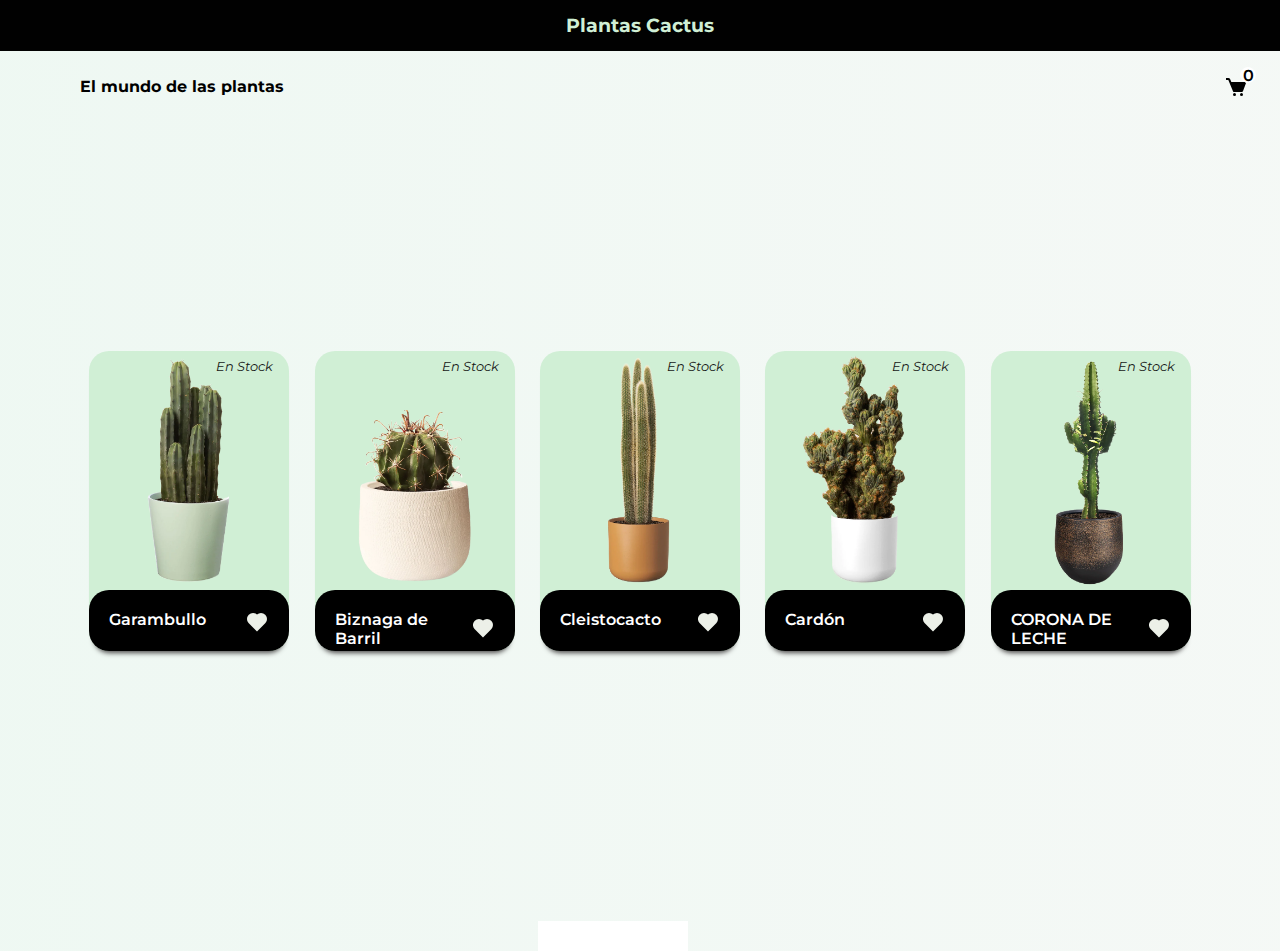
<file: html/cactus.html>
<!DOCTYPE html>
<html lang="en">
<head>
    <meta charset="UTF-8">
    <meta http-equiv="X-UA-Compatible" content="IE=edge">
    <meta name="viewport" content="width=device-width, initial-scale=1.0">
    <title>Cactus</title>
    <link rel="stylesheet" href="../css/plantas.css">
</head>
<body>
    <h3 id="titulo_h3">Plantas Cactus</h3>
    <div id='app'></div>
    <script src="../js/cactus.js"></script>
    <script src="../js/plantas.js"></script>
</body>
</html>
</file>
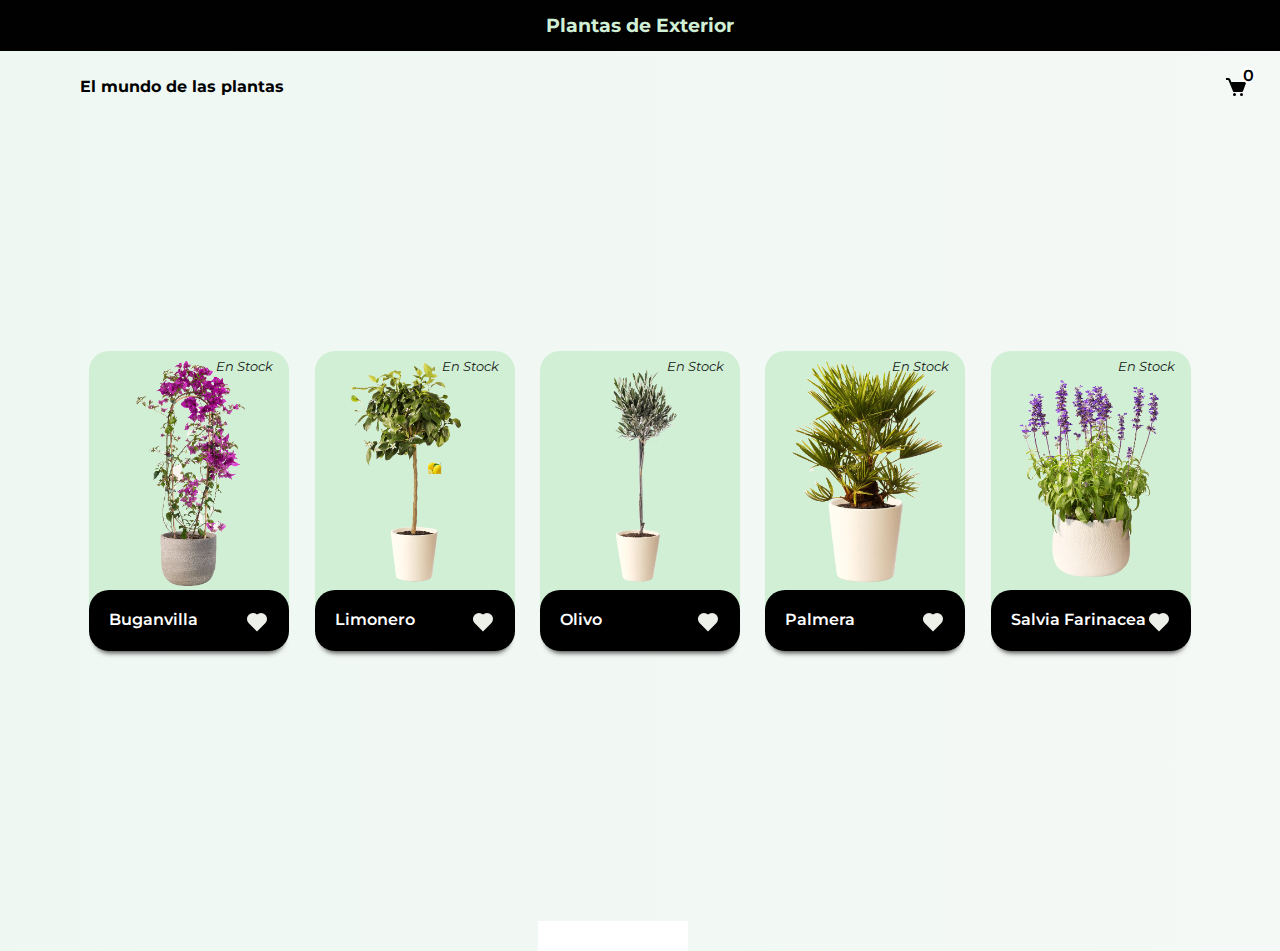
<file: html/exterior.html>
<!DOCTYPE html>
<html lang="en">
<head>
    <meta charset="UTF-8">
    <meta http-equiv="X-UA-Compatible" content="IE=edge">
    <meta name="viewport" content="width=device-width, initial-scale=1.0">
    <title>Exterior</title>
    <link rel="stylesheet" href="../css/plantas.css">
</head>
<body>
    <h3 id="titulo_h3">Plantas de Exterior</h3>

    <div id='app'></div>
    
    <script src="../js/exterior.js"></script>
    <script src="../js/plantas.js"></script>
</body>
</html>
</file>
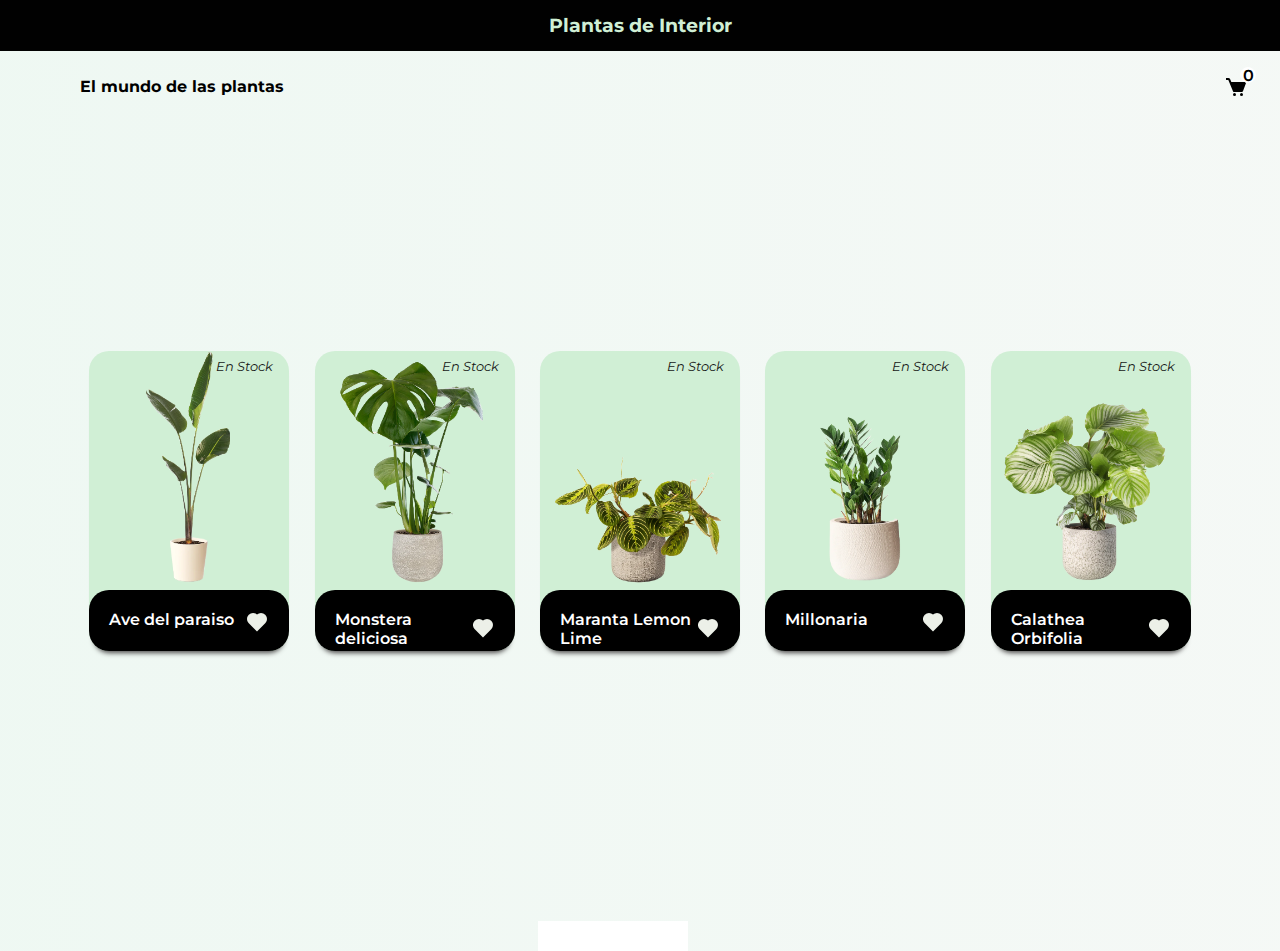
<file: html/interior.html>
<!DOCTYPE html>
<html lang="en">
<head>
    <meta charset="UTF-8">
    <meta http-equiv="X-UA-Compatible" content="IE=edge">
    <meta name="viewport" content="width=device-width, initial-scale=1.0">
    <title>Interior</title>
    <link rel="stylesheet" href="../css/plantas.css">
</head>
<body>
    <h3 id="titulo_h3">Plantas de Interior</h3>

    <div id='app'></div>

    <script src="../js/interior.js"></script>
    <script src="../js/plantas.js"></script>
</body>
</html>
</file>
<file: css/plantas.css>
@import url("https://fonts.googleapis.com/css2?family=Montserrat&display=swap");
:root {
  font-size: 16px;
  color: white;
  font-family: "Montserrat", sans-serif;
  --principal: #D0EFD5;
}

* {
  margin: 0;
  padding: 0;
  box-sizing: border-box;
}

div {
  display: flex;
}

button {
  border: none;
  background: none;
  outline: none;
  color: white;
  cursor: pointer;
  transition: 0.5s;
}

.banner {
  position: relative;
  height: 100vh;
  width: 100vw;
  background: linear-gradient(to left, rgba(235, 242, 237, 0.5098039216), rgba(231, 245, 237, 0.6901960784));
  overflow: hidden;
}
.banner .stock-limit {
  position: absolute;
  top: 0;
  left: 0;
  right: 0;
  bottom: 0;
  margin: auto;
  border-radius: 20px;
  background-color: #010101;
  width: 400px;
  height: 180px;
  flex-direction: column;
  display: none;
}
.banner .stock-limit em {
  position: absolute;
  width: 80%;
  top: 20%;
  left: 0;
  right: 0;
  margin: 0 auto;
  line-height: 1.5rem;
  text-align: center;
  font-weight: 600;
  font-size: 1.2rem;
}

.banner .cover {
  position: absolute;
  width: 100%;
  height: 100%;
  background: rgba(0, 0, 0, 0.75);
  -webkit-backdrop-filter: blur(5px);
          backdrop-filter: blur(5px);
  display: none;
}
#titulo_h3{
  background-color: #010101;
  text-align: center;
  padding: 14px;
  color: var(--principal)
}
.box-area {
  position: absolute;
  top: 0;
  left: 0;
  width: 100%;
  height: 100%;
  overflow: hidden;
}

.box-area li {
  position: absolute;
  display: block;
  list-style: none;
  width: 25px;
  height: 25px;
  background: white;
  overflow: hidden;
  animation: animate 20s linear infinite;
  bottom: -120px;
}

.box-area li:nth-child(1) {
  left: 86%;
  width: 80px;
  height: 80px;
  animation-delay: 0s;
}

.box-area li:nth-child(2) {
  left: 12%;
  width: 30px;
  height: 30px;
  animation-delay: 1.5s;
  animation-duration: 10s;
}

.box-area li:nth-child(3) {
  left: 70%;
  width: 100px;
  height: 100px;
  animation-delay: 5.5s;
}

.box-area li:nth-child(4) {
  left: 42%;
  width: 150px;
  height: 150px;
  animation-delay: 0s;
  animation-duration: 15s;
}

.box-area li:nth-child(5) {
  left: 65%;
  width: 40px;
  height: 40px;
  animation-delay: 0s;
}

.box-area li:nth-child(6) {
  left: 15%;
  width: 110px;
  height: 110px;
  animation-delay: 3.5s;
  animation-duration: 15s;
}
@keyframes animate {
  0% {
    transform: translateY(0) rotate(0deg);
    opacity: 1;
  }
  100% {
    transform: translateY(-100vh) rotate(360deg);
    opacity: 0;
  }
}
.fa-shopping-cart {
  position: absolute;
  right: 2rem;
  top: 1.2rem;
  color: black;
}

.fa-shopping-cart:hover {
  color: white;
}

.total-qty {
  position: absolute;
  height: 1rem;
  width: 1rem;
  background: white;
  color: black;
  border-radius: 50%;
  border: 1px solid white;
  text-align: center;
  line-height: 1rem;
  font-weight: 600;
  top: 1rem;
  right: 1.5rem;
  -webkit-user-select: none;
     -moz-user-select: none;
          user-select: none;
}

.main-cart {
  position: absolute;
  justify-content: space-evenly;
  flex-wrap: wrap;
  width: 90%;
  height: 100%;
  margin-left: 5%;
  align-self: center;
  align-items: center;
}

.card {
  position: relative;
  flex-shrink: 0;
  height: 300px;
  width: 200px;
  background-color: var(--principal);
  border-radius: 20px;
  overflow: hidden;
  box-shadow: 0 7px 5px -5px #4d4b4b;
  transition: 0.5s;
}
.card .img-container {
  position: absolute;
  height: 185px;
  width: 185px;
  margin: 0 auto;
  left: 0;
  right: 0;
  transform: translateY(35px);
}
.card .img-container img {
  width: 100%;
  align-self: center;
}
.card .img-container .out-of-stock-cover {
  position: absolute;
  width: 100%;
  height: 100%;
  background: rgba(131, 153, 137, 0.25);
  justify-content: center;
  align-items: center;
  display: none;
}
.card .img-container .out-of-stock-cover span {
  font-weight: 900;
  color: red;
  font-size: 1.5rem;
}

.top-bar {
  transform: translateY(0.5rem);
  width: 100%;
  justify-content: space-between;
  align-items: baseline;
  padding: 0 1rem;
}
.top-bar .fa-apple {
  font-size: 1.5rem;
}
.top-bar .stocks {
  font-size: 0.8rem;
  color: #161716;
}

.card .details {
  position: absolute;
  height: 226px;
  width: 100%;
  background-color: black;
  border-radius: 20px;
  flex-direction: column;
  justify-content: space-between;
  padding: 20px;
  bottom: -165px;
  transition: 0.25s;
}

.card .details:hover {
  height: -moz-max-content;
  height: max-content;
}

.card .details .name-fav {
  justify-content: space-between;
}

.card .details .name-fav strong {
  font-weight: 600;
}

.fav {
  background-color: red;
}

.card .details .wrapper {
  flex-direction: column;
  justify-content: space-between;
  transform: translateY(5px);
  display: none;
}

.details .wrapper p {
  font-size: 0.9rem;
  padding: 5px 0;
  font-weight: light;
}

.card .details .purchase {
  width: 100%;
  justify-content: space-between;
  align-items: center;
}

.card .details .purchase p {
  font-weight: 500;
}

.details .purchase .add-btn {
  border-radius: 20px;
  border: 1px solid white;
  background: none;
  color: white;
  padding: 6px 10px;
}

.details .purchase .add-btn:hover {
  background: white;
  color: black;
}

.main-cart .card:hover {
  height: 450px;
  width: 260px;
  box-shadow: 0 5px 15px rgba(0, 0, 0, 0.5);
}

.main-cart .card:hover .details {
  bottom: 0;
}

.main-cart .card:hover .wrapper {
  display: block;
}

.side-nav {
  position: absolute;
  background: #010101;
  opacity: 0.95;
  height: 100%;
  width: 60%;
  flex-direction: column;
  top: 0;
  right: -100%;
  z-index: 10;
  overflow: hidden;
  transition: 0.5s;
}

.side-nav .fa-times {
  position: absolute;
  top: 20px;
  right: 30px;
  font-size: 1.5rem;
}

.side-nav h2 {
  align-self: center;
  transform: translateY(1rem);
  font-size: 2rem;
  font-weight: 600;
}

.side-nav .cart-items {
  position: absolute;
  width: 90%;
  margin: 0 5%;
  height: 50%;
  top: 10%;
  flex-direction: column;
}
.side-nav .cart-items .empty-cart {
  margin: auto 0;
  font-size: 2rem;
  font-weight: 900;
  text-align: center;
  color: rgba(255, 255, 255, 0.25);
}

.side-nav .cart-items .cart-item {
  height: 6rem;
  width: 100%;
  align-items: center;
  justify-content: space-around;
  border-bottom: 1px solid whitesmoke;
}
.side-nav .cart-items .cart-item:hover {
  background: rgba(255, 255, 255, 0.25);
}
.side-nav .cart-items .cart-item .cart-img {
  width: 5rem;
  height: 5rem;
  justify-content: center;
}
.side-nav .cart-items .cart-item .cart-img img {
  width: 100%;
  align-self: center;
}

.side-nav .final {
  position: absolute;
  align-self: flex-end;
  flex-direction: column;
  bottom: 10%;
}

.side-nav .final strong {
  align-self: flex-end;
  font-size: 1.2rem;
  font-weight: 600;
  margin-right: 20px;
  margin-bottom: 1rem;
}

.side-nav .final .action {
  justify-content: space-evenly;
}

.side-nav .final .action .btn {
  font-size: 1.2rem;
  padding: 1rem 2rem;
  border: 1px solid white;
  margin-right: 20px;
  border-radius: 10px;
}

.side-nav .final .action .btn:hover {
  color: black;
  box-shadow: inset 20em 0 0 0 white;
}

.qty-change {
  justify-content: space-evenly;
  align-items: baseline;
}

.btn-qty {
  border: 1px solid white;
  border-radius: 50%;
  padding: 2px 5px;
}
.btn-qty:hover {
  background: white;
  color: black;
}

.qty {
  padding: 2px 5px;
}

.invoice {
  position: absolute;
  height: 90%;
  width: 90%;
  background: rgba(0, 0, 0, 0.95);
  padding: 5% 4%;
  margin: 0 auto;
  left: 0;
  right: 0;
  align-self: center;
  flex-direction: column;
  border-radius: 20px;
  transition: 0.25s;
}
.invoice .shipping-items {
  padding: 10px 0;
  width: 100%;
  justify-content: space-between;
}
.invoice .shipping-items .item-names,
.invoice .shipping-items .items-price {
  flex-direction: column;
  justify-content: space-around;
}
.invoice .payment {
  flex-direction: column;
}
.invoice .payment em,
.invoice .payment div {
  margin-top: 10px;
  font-weight: 600;
  justify-content: space-between;
}
.invoice .order {
  position: absolute;
  bottom: 10%;
  width: 40%;
  justify-content: space-around;
}
.invoice .order .btn {
  padding: 1rem 2rem;
  border-radius: 10px;
  font-size: 1.2rem;
}
.invoice .order .btn-order {
  background: #00bbf9;
}
.invoice .order .btn-cancel {
  background: #bb342f;
}
.invoice .order-details {
  height: 300px;
  flex-direction: column;
  justify-content: space-around;
}
.invoice .order-details em,
.invoice .order-details p {
  border-bottom: 1px dashed white;
  padding-bottom: 10px;
}
.invoice .order-details em {
  font-size: 1.2rem;
  font-weight: 600;
}
.invoice .order-details .thanks {
  position: absolute;
  text-align: center;
  margin: auto;
  border: none;
  left: 0;
  right: 0;
  bottom: 55%;
}
.invoice .order-details p {
  font-size: 1.1rem;
}
.invoice .order-details p span {
  font-weight: 600;
}

.btn-ok {
  position: absolute;
  width: 80%;
  font-size: 1.2rem;
  border-radius: 10px;
  padding: 1rem 2rem;
  margin: auto;
  bottom: 10%;
  left: 0;
  right: 0;
  background: #5bc0be;
}

.titulo_nav {
  font-size: 16px;
  color: black;
  padding: 26px 2px 2px 80px;
}

@media (max-width: 768px) {
  .side-nav {
    width: 80%;
  }
  .invoice .order {
    width: 60%;
  }
  .main-cart {
    overflow: scroll;
  }
  .titulo_nav {
    padding: 18px;
  }
}
@media (max-width: 576px) {
  .side-nav {
    width: 100%;
  }
  .side-nav .cart-img {
    display: none;
  }
  .invoice .order {
    width: 80%;
  }
  .nav {
    width: 576px;
    height: 4rem;
    background: var(--principal);
  }
  .main-cart {
    justify-content: flex-start;
    flex-wrap: nowrap;
    flex-direction: column;
    height: 95%;
    top: 4rem;
  }
  .main-cart .card {
    margin: 20px auto;
  }
}/*# sourceMappingURL=cactus2.css.map */
</file>
